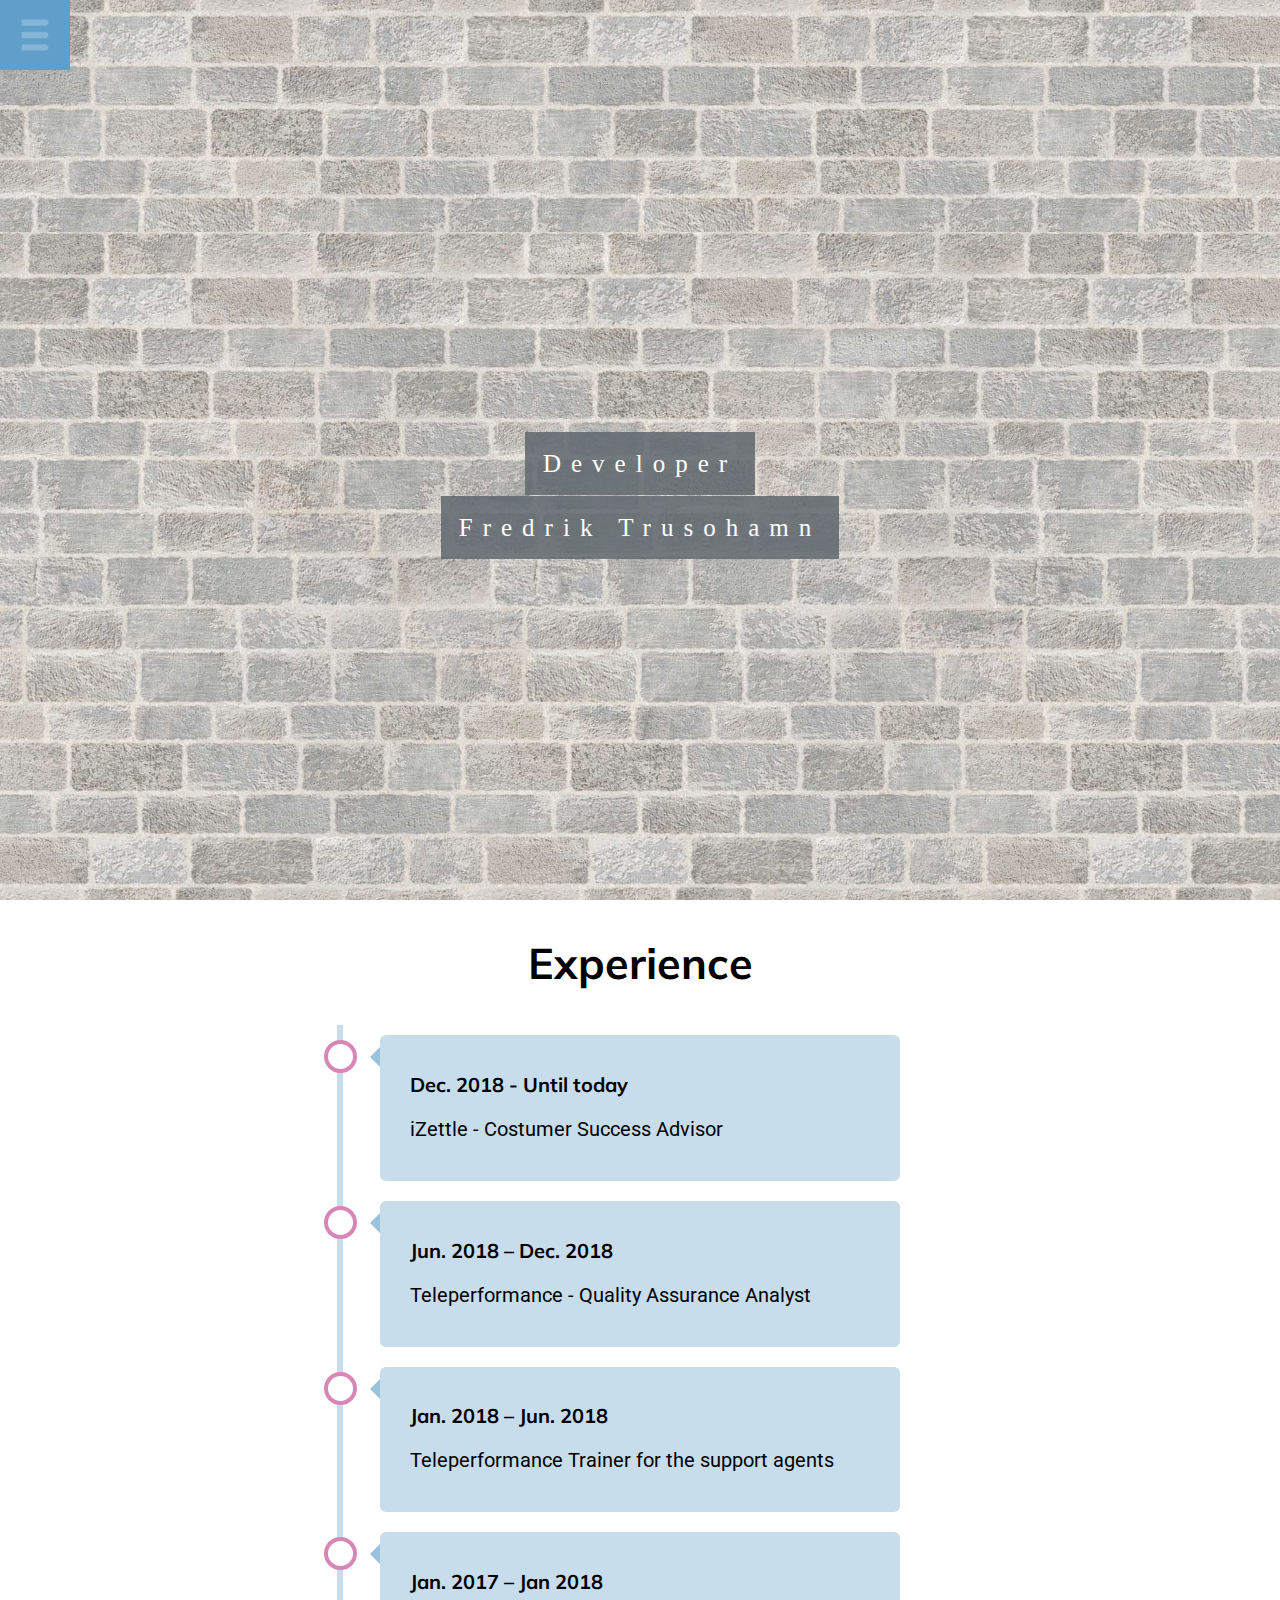
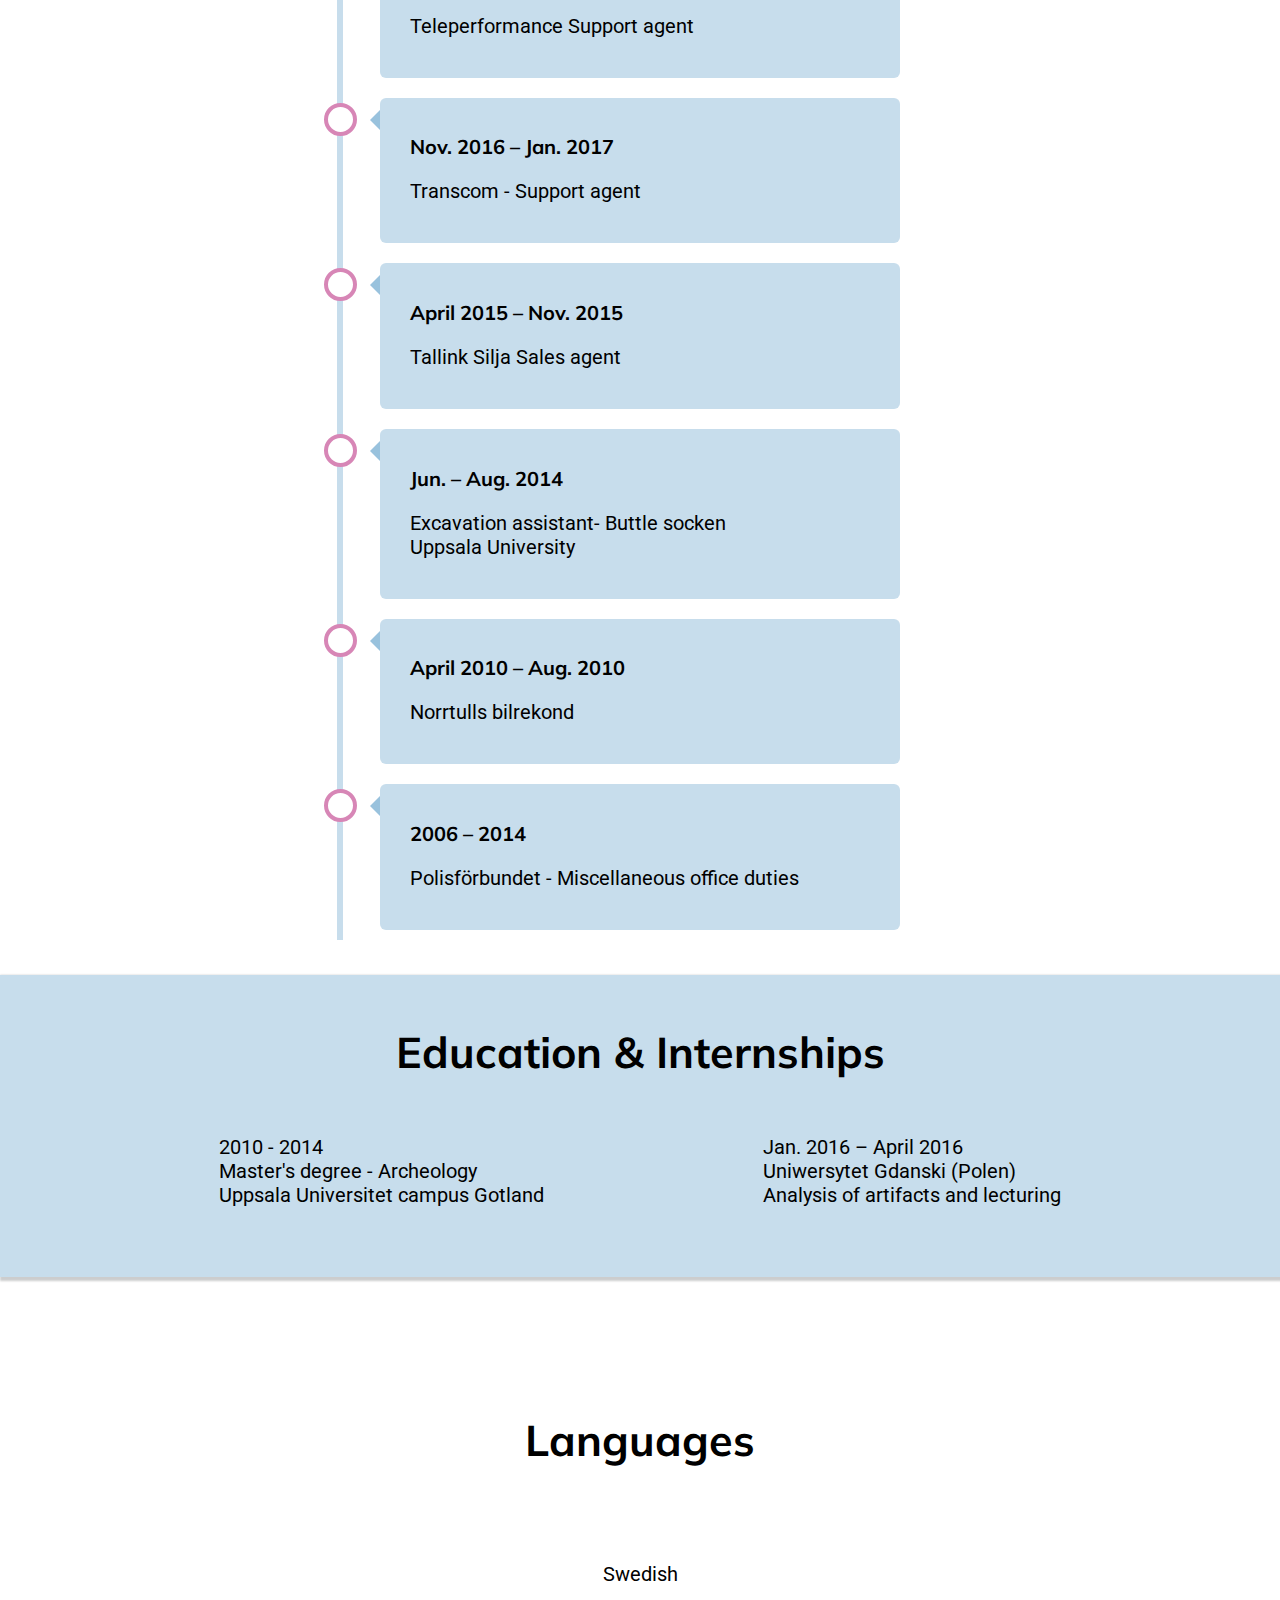
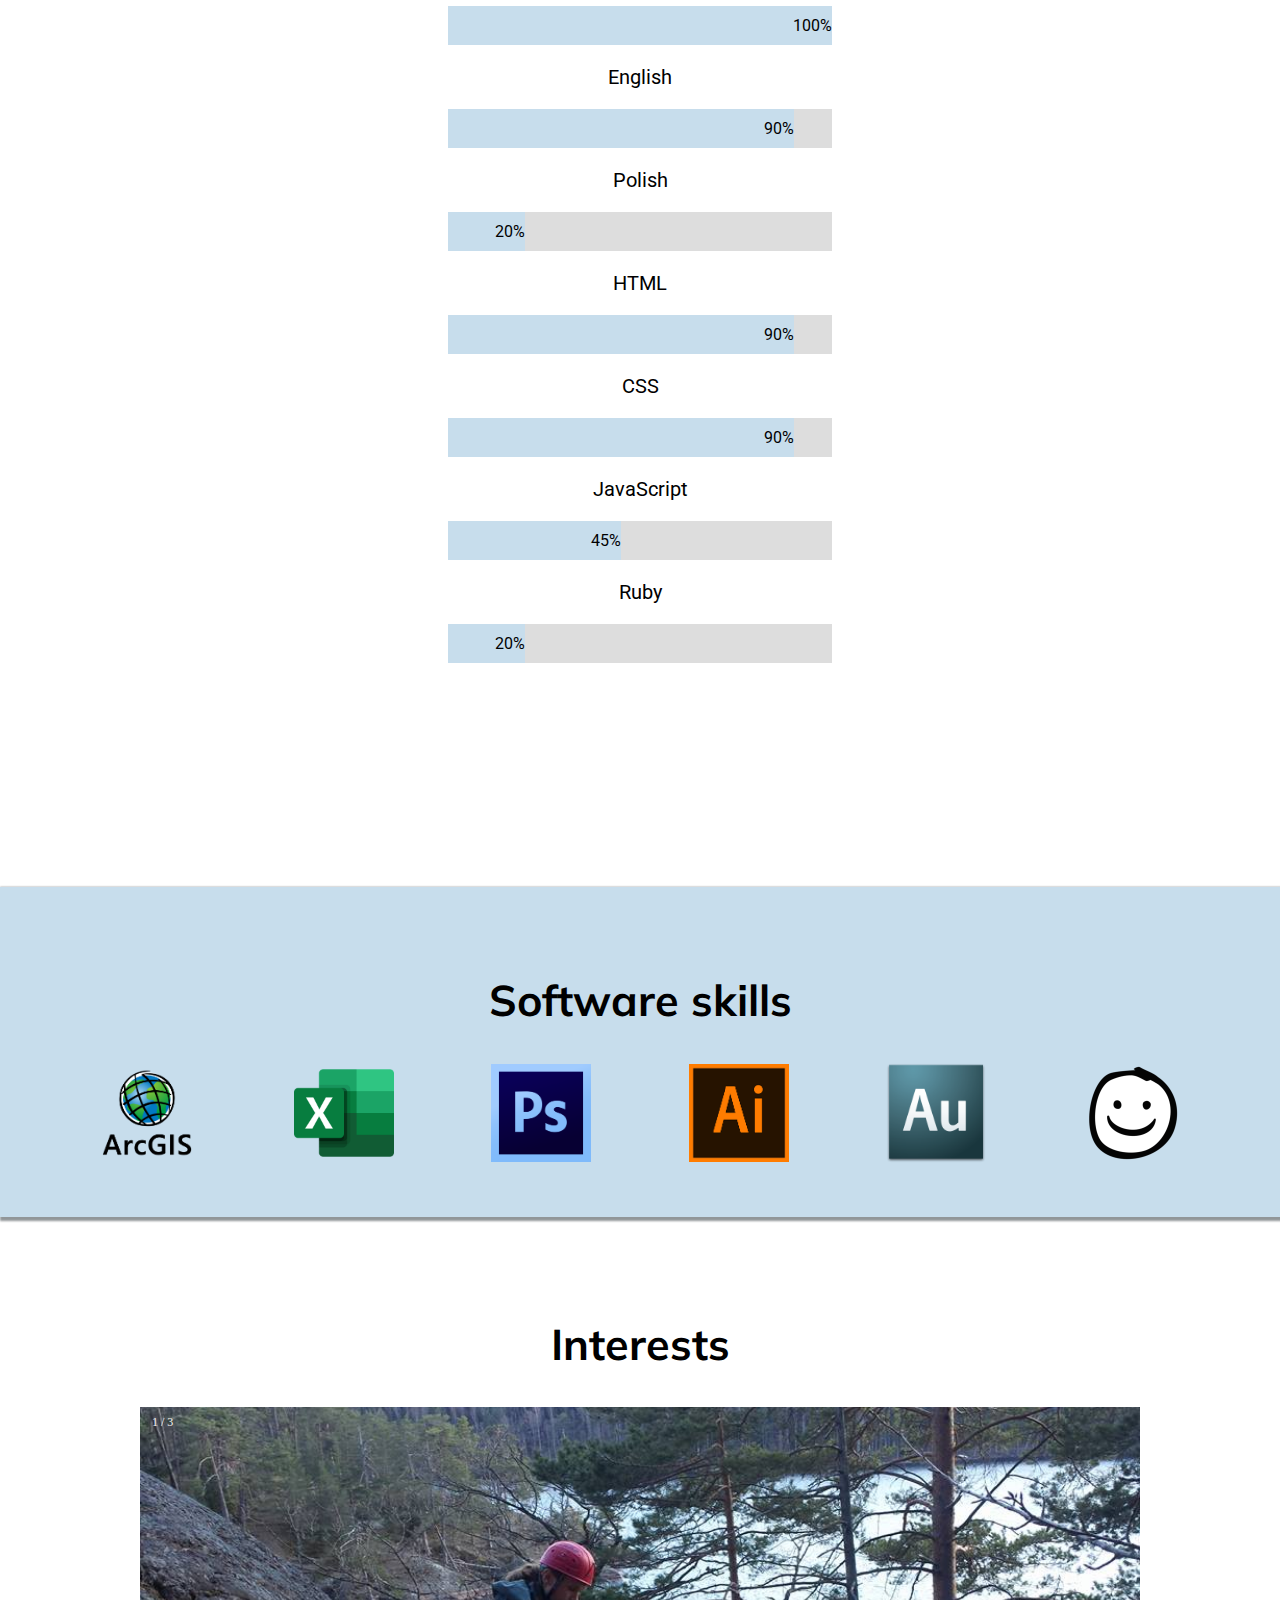
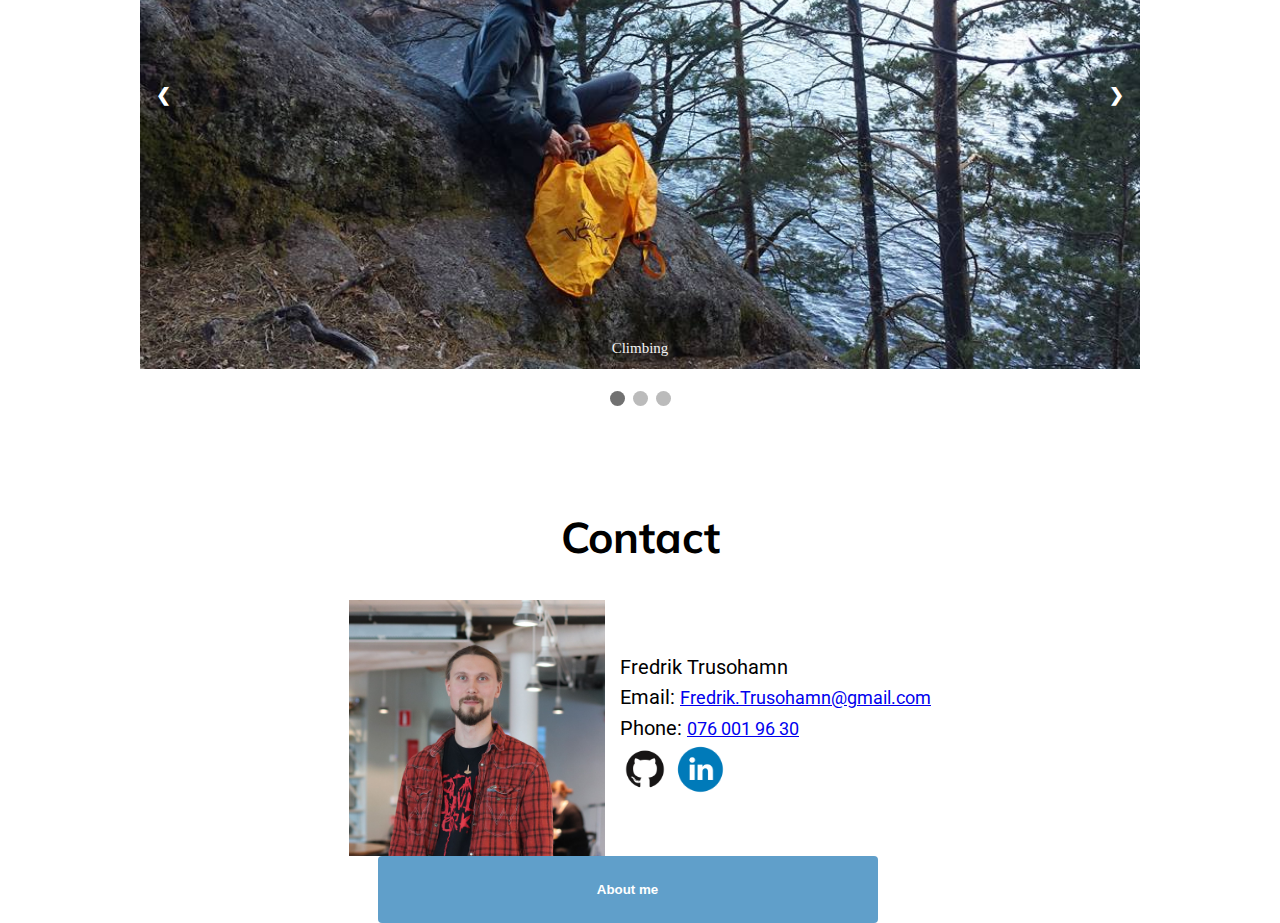
<file: index.html>
<!DOCTYPE html>
<html>

<head>
    <meta charset="utf-8">
    <title>Fredrik Trusohamn CV</title>
    <link rel="stylesheet" type="text/css" href="style.css">
    <link href="https://fonts.googleapis.com/css?family=Muli:400,900|Roboto:400;700|Righteous&display=swap"
        rel="stylesheet">
        <meta name="viewport" content="width=device-width, initial-scale=1.0">
    <meta name="description"
        content="A hard working guy with programmin experience and a great leader. Lives in Stockholm Sweden, read my CV for more info">
</head>
<body>
        <div class="dropdown" id="navbar">
                    <input type="image" src="img/hamburger_meny.png" height="70px" width="70px" onclick="dropDownF()"
                            class="dropBttn">
                    <div id="myDropdown" class="dropdown-content">
                            <a href="#experience">Experience</a>
                            <a href="#edu_intern">Education and Internships</a>
                            <a href="#lang_prog">Languages</a>
                            <a href="#software">Software</a>
                            <a href="#interests">Interests</a>
                            <a href="#contact">Contact</a>
                    </div>
        </div>
            <div class=bg>
                <div class=img_text>
                    <span class="border">Developer</span>
                    <br>
                    <!--fix this--><br><br>
                    <span class="border">Fredrik Trusohamn</span>
                </div>
            </div>
            <div id=experience>
                    <h2>Experience</h2>
                    <div class=xp_list>
                        <div class="container right">
                            <div class="content">
                                <h2>Dec. 2018 - Until today</h2>
                                <p>iZettle - Costumer Success Advisor</p>
                            </div>
                        </div>
                        <div class="container right">
                            <div class="content">
                                <h2>Jun. 2018 – Dec. 2018</h2>
                                <p>Teleperformance - Quality Assurance Analyst</p>
                            </div>
                        </div>
                        <div class="container right">
                            <div class="content">
                                <h2>Jan. 2018 – Jun. 2018</h2>
                                <p>Teleperformance Trainer for the support agents</p>
                            </div>
                        </div>
                        <div class="container right">
                            <div class="content">
                                <h2>Jan. 2017 – Jan 2018</h2>
                                <p>Teleperformance Support agent</p>
                            </div>
                        </div>
                        <div class="container right">
                            <div class="content">
                                <h2>Nov. 2016 – Jan. 2017</h2>
                                <p>Transcom - Support agent</p>
                            </div>
                        </div>
                        <div class="container right">
                            <div class="content">
                                <h2>April 2015 – Nov. 2015</h2>
                                <p>Tallink Silja Sales agent</p>
                            </div>
                        </div>
                        <div class="container right">
                            <div class="content">
                                <h2>Jun. – Aug. 2014</h2>
                                <p>Excavation assistant- Buttle socken<br>Uppsala University</p>
                            </div>
                        </div>
                        <div class="container right">
                            <div class="content">
                                <h2>April 2010 – Aug. 2010</h2>
                                <p>Norrtulls bilrekond</p>
                            </div>
                        </div>
                        <div class="container right">
                            <div class="content">
                                <h2>2006 – 2014</h2>
                                <p>Polisförbundet - Miscellaneous office duties</p>
                            </div>
                        </div>
                    </div>
                        <div id=edu_intern>
                                <h2>Education & Internships</h2>
                                <div class=edu_row>
                                    <div class="edu g1">
                                        <p>2010 - 2014 <br>
                                            Master's degree - Archeology<br>
                                            Uppsala Universitet campus Gotland<br></p>
                                    </div>
                                    <div class="edu g2">
                                        <p>Jan. 2016 – April 2016 <br>
                                            Uniwersytet Gdanski (Polen) <br>
                                            Analysis of artifacts and lecturing</p>
                                    </div>
                                </div>
                            </div>
                            <div id=lang_prog>
                                <h2>Languages</h2>
                                <p id=lang>
                                    <p>Swedish</p>
                                    <div class="container_lang">
                                        <div class="skills swe">100%</div>
                                    </div>
                                    <p>English</p>
                                    <div class="container_lang">
                                        <div class="skills eng">90%</div>
                                    </div>
                                    <p>Polish</p>
                                    <div class="container_lang">
                                        <div class="skills pol">20%</div>
                                    </div>
                                    <p>HTML</p>
                                    <div class="container_lang">
                                        <div class="skills html">90%</div>
                                    </div>
                                    <p>CSS</p>
                                    <div class="container_lang">
                                        <div class="skills CSS">90%</div>
                                    </div>
                                    <p>JavaScript</p>
                                    <div class="container_lang">
                                        <div class="skills JavaS">45%</div>
                                    </div>
                                    <p>Ruby</p>
                                    <div class="container_lang">
                                        <div class="skills ruby">20%</div>
                                    </div>
            
                                </p>
                            </div>
                            <div id=software>
                                <h2>Software skills</h2>
                                <div class=soft_grid>
                                    <div class=sg1><img src="img/ArcGIS_logo.png" width="100px"> </div>
                                    <div class=sg2><img src="img/excel_logo.png" width="100px"> </div>
                                    <div class=sg3><img src="img/photoshop_logo.png" width="100px"> </div>
                                    <div class=sg4><img src="img/illustrator_logo.png" width="100px"> </div>
                                    <div class=sg5><img src="img/audition_logo.png" width="100px"> </div>
                                    <div class=sg6><img src="img/balsamiq_logo.png" width="100px"> </div>
                                </div>
            
                            </div>
                            <div id=interests>
                                <h2>Interests</h2>
                                <div class="slideshow-container">
                                    <div class="mySlides fade">
                                        <div class="numbertext">1 / 3</div>
                                        <img src="img/img1.jpg" style="width:100%">
                                        <div class="text">Climbing</div>
                                    </div>
            
                                    <div class="mySlides fade">
                                        <div class="numbertext">2 / 3</div>
                                        <img src="img/img2.jpg" style="width:100%">
                                        <div class="text">Biking</div>
                                    </div>
            
                                    <div class="mySlides fade">
                                        <div class="numbertext">3 / 3</div>
                                        <img src="img/img3.jpg" style="width:100%">
                                        <div class="text">Guitars</div>
                                    </div>
            
                                    <a class="prev" onclick="plusSlides(-1)">&#10094;</a>
                                    <a class="next" onclick="plusSlides(1)">&#10095;</a>
                                </div>
                                <br>
            
                                <div style="text-align:center">
                                    <span class="dot" onclick="currentSlide(1)"></span>
                                    <span class="dot" onclick="currentSlide(2)"></span>
                                    <span class="dot" onclick="currentSlide(3)"></span>
                                </div>
                                <script>
            
                                </script>
                                <div id=contact>
                                    <h2>Contact</h2>
                                    <div class=foot_container>
                                        <img src="img/headshot.jpg" style="width: 20%">
                                        <p>Fredrik Trusohamn <br>
                                            Email: <a href="mailto:fredrik.trusohamn@gmail.com?Subject=About your cv"
                                                target="_top">Fredrik.Trusohamn@gmail.com</a><br>
                                            Phone: <a href="tel:+46 76 001 96 30">076 001 96 30</a><br>
                                            <a href="https://github.com/Uikikr"><img src="img/GitHub.png" width="50 px"></a>
                                            <a href="https://www.linkedin.com/in/fredrik-trusohamn/"><img
                                                    src="img/linkedin-logo.png" width="50 px"></a>
                                        </p>
                                    </div>
                                </div>
                                <div id=about_20>
                                    <button id="about">About me</button>
                                    <div id="About_Modal" class="modal">
                                        <div class="modal-content" id="content_modal">
                                            <span class="close">&times;</span>
                                            <img src="img/headshot.jpg" style="width: 20%">
                                        </div> </div>
                                </div> </div> </div> </div> 
        
        <script type="text/JavaScript" src=script.js></script>
        </body>
        
        
        </html>
</file>
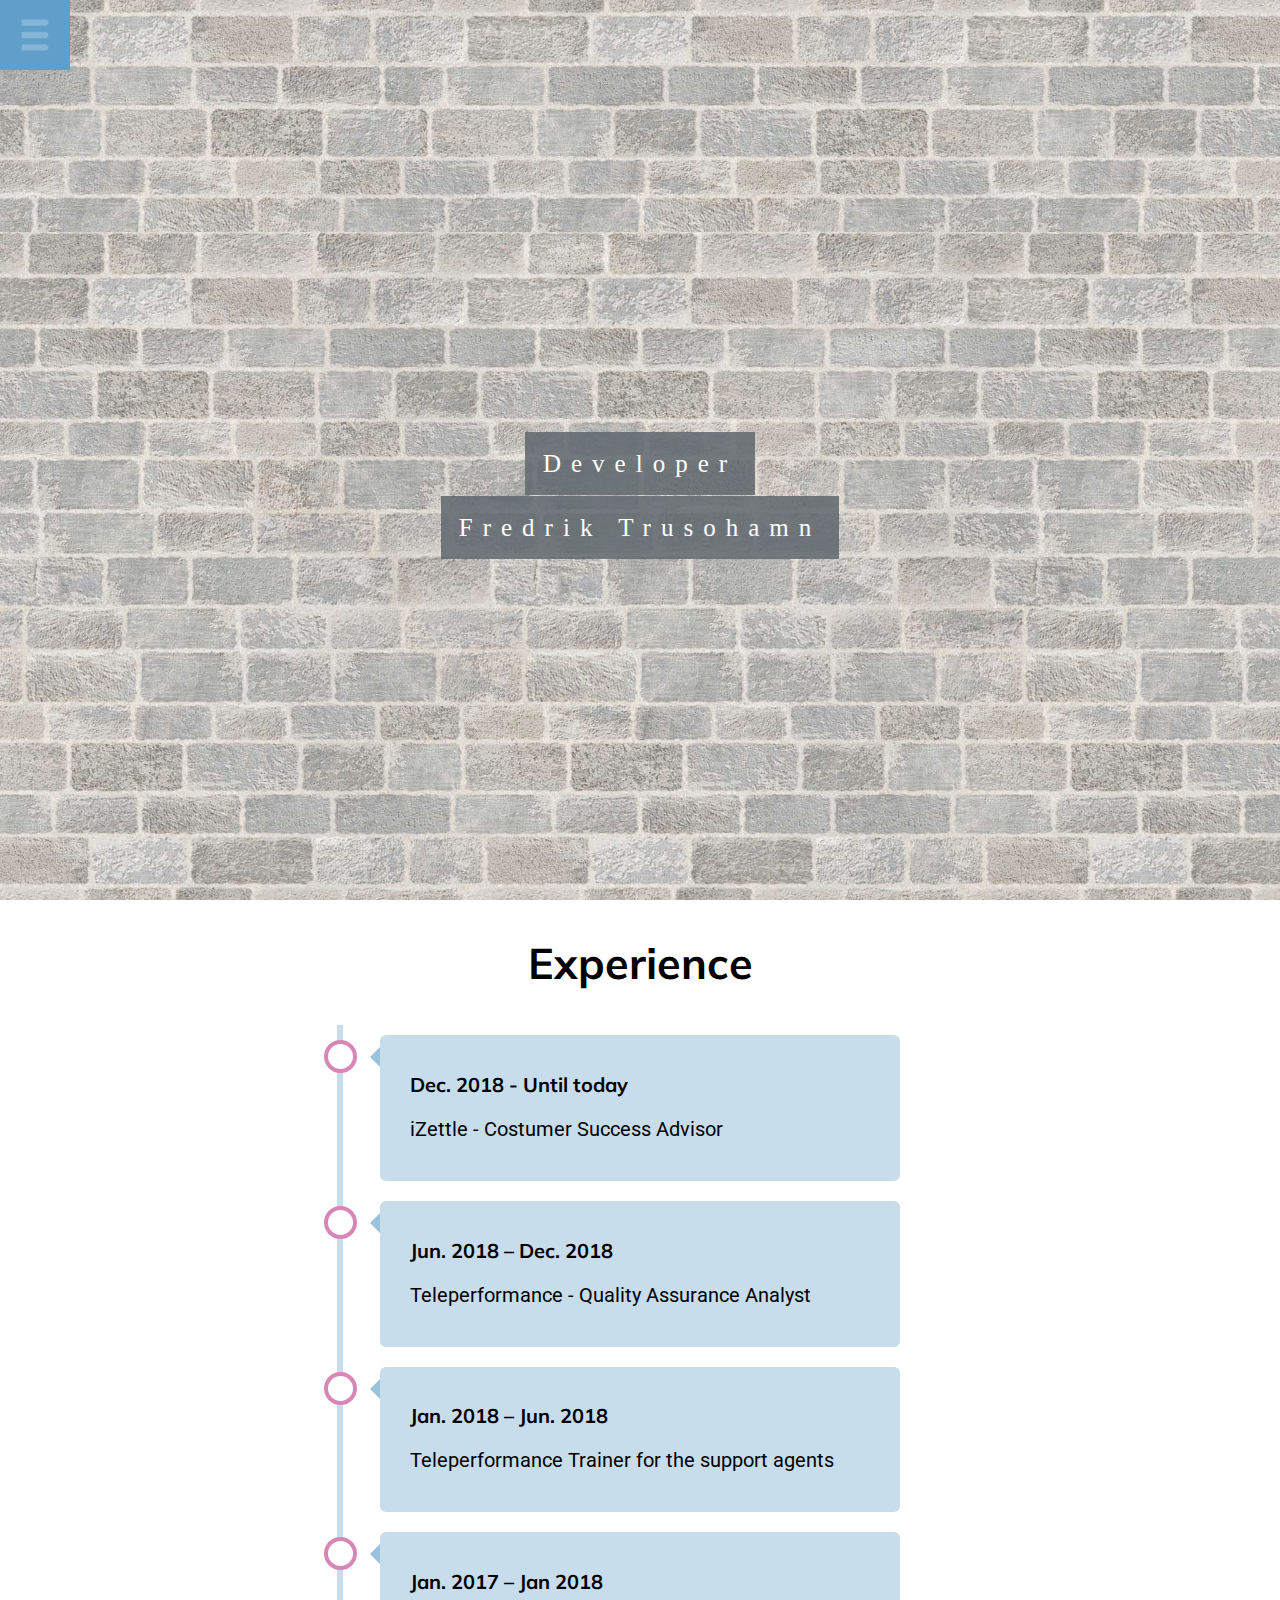
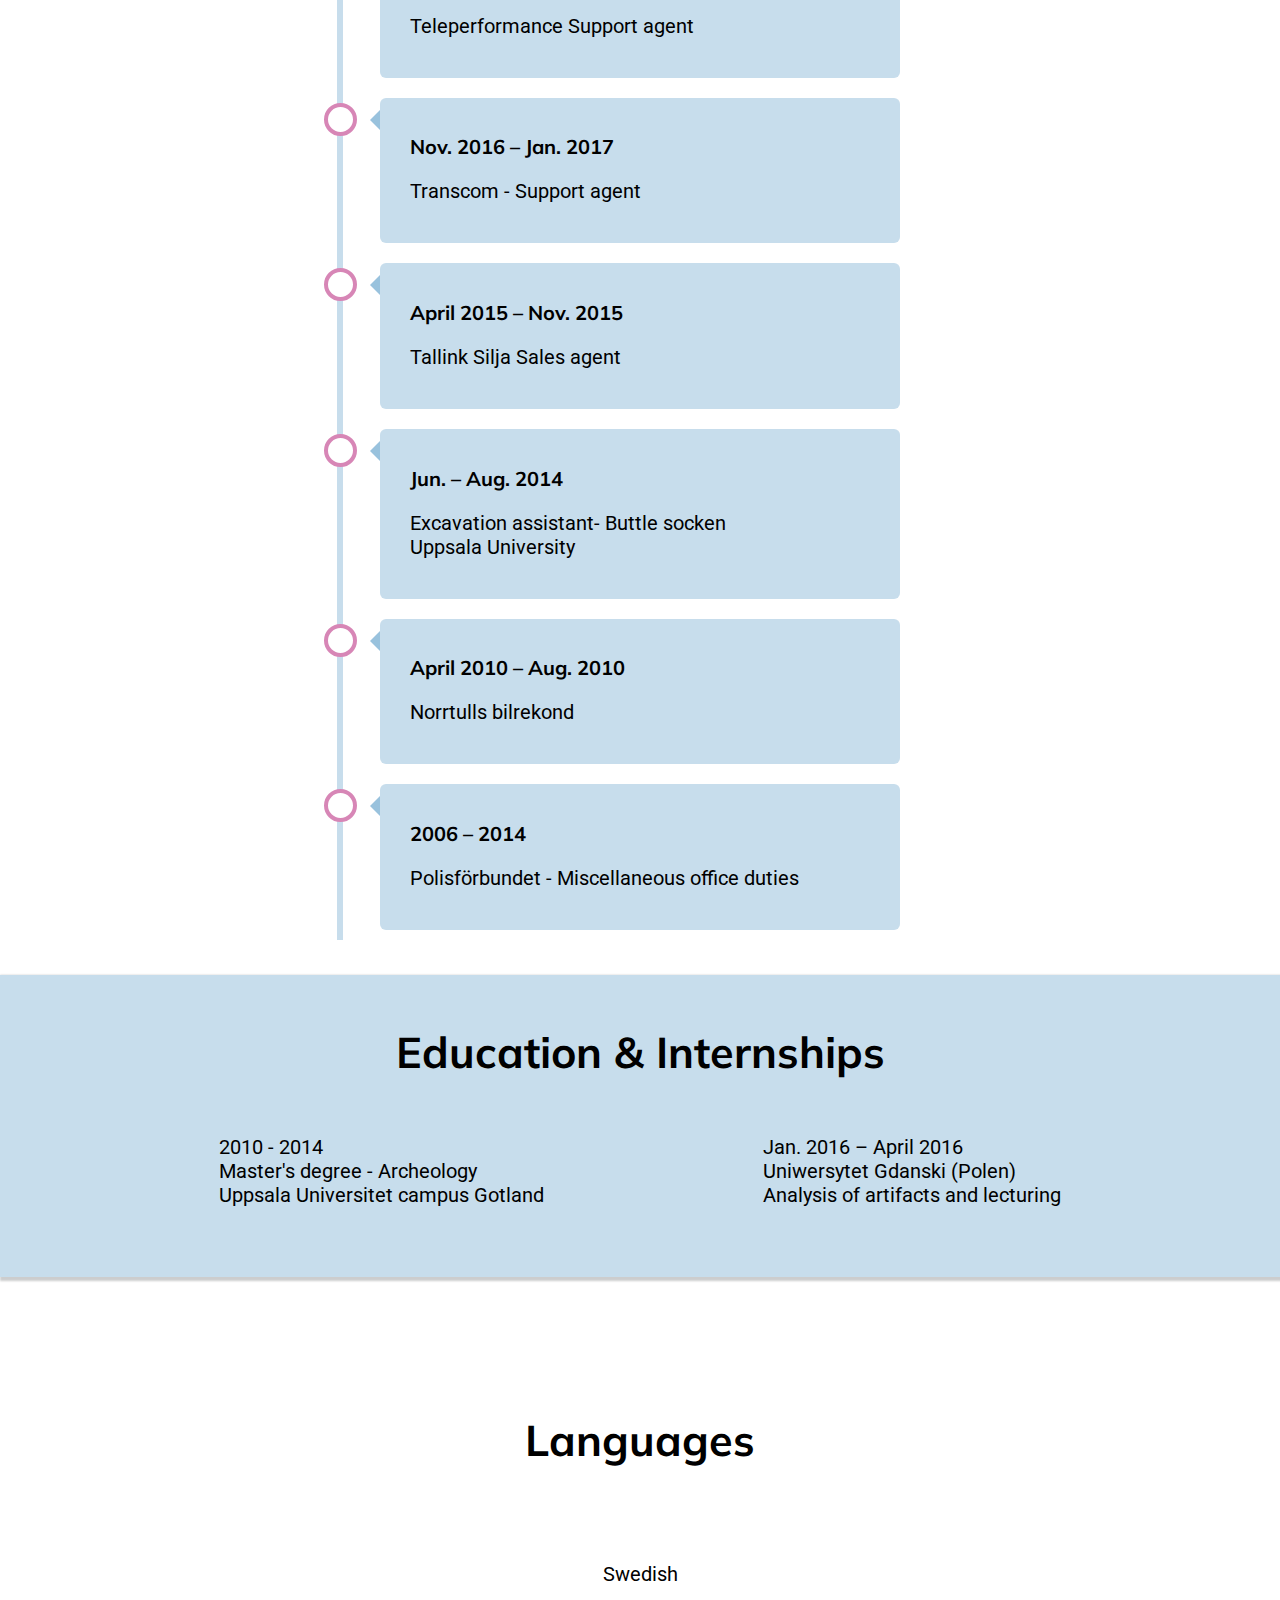
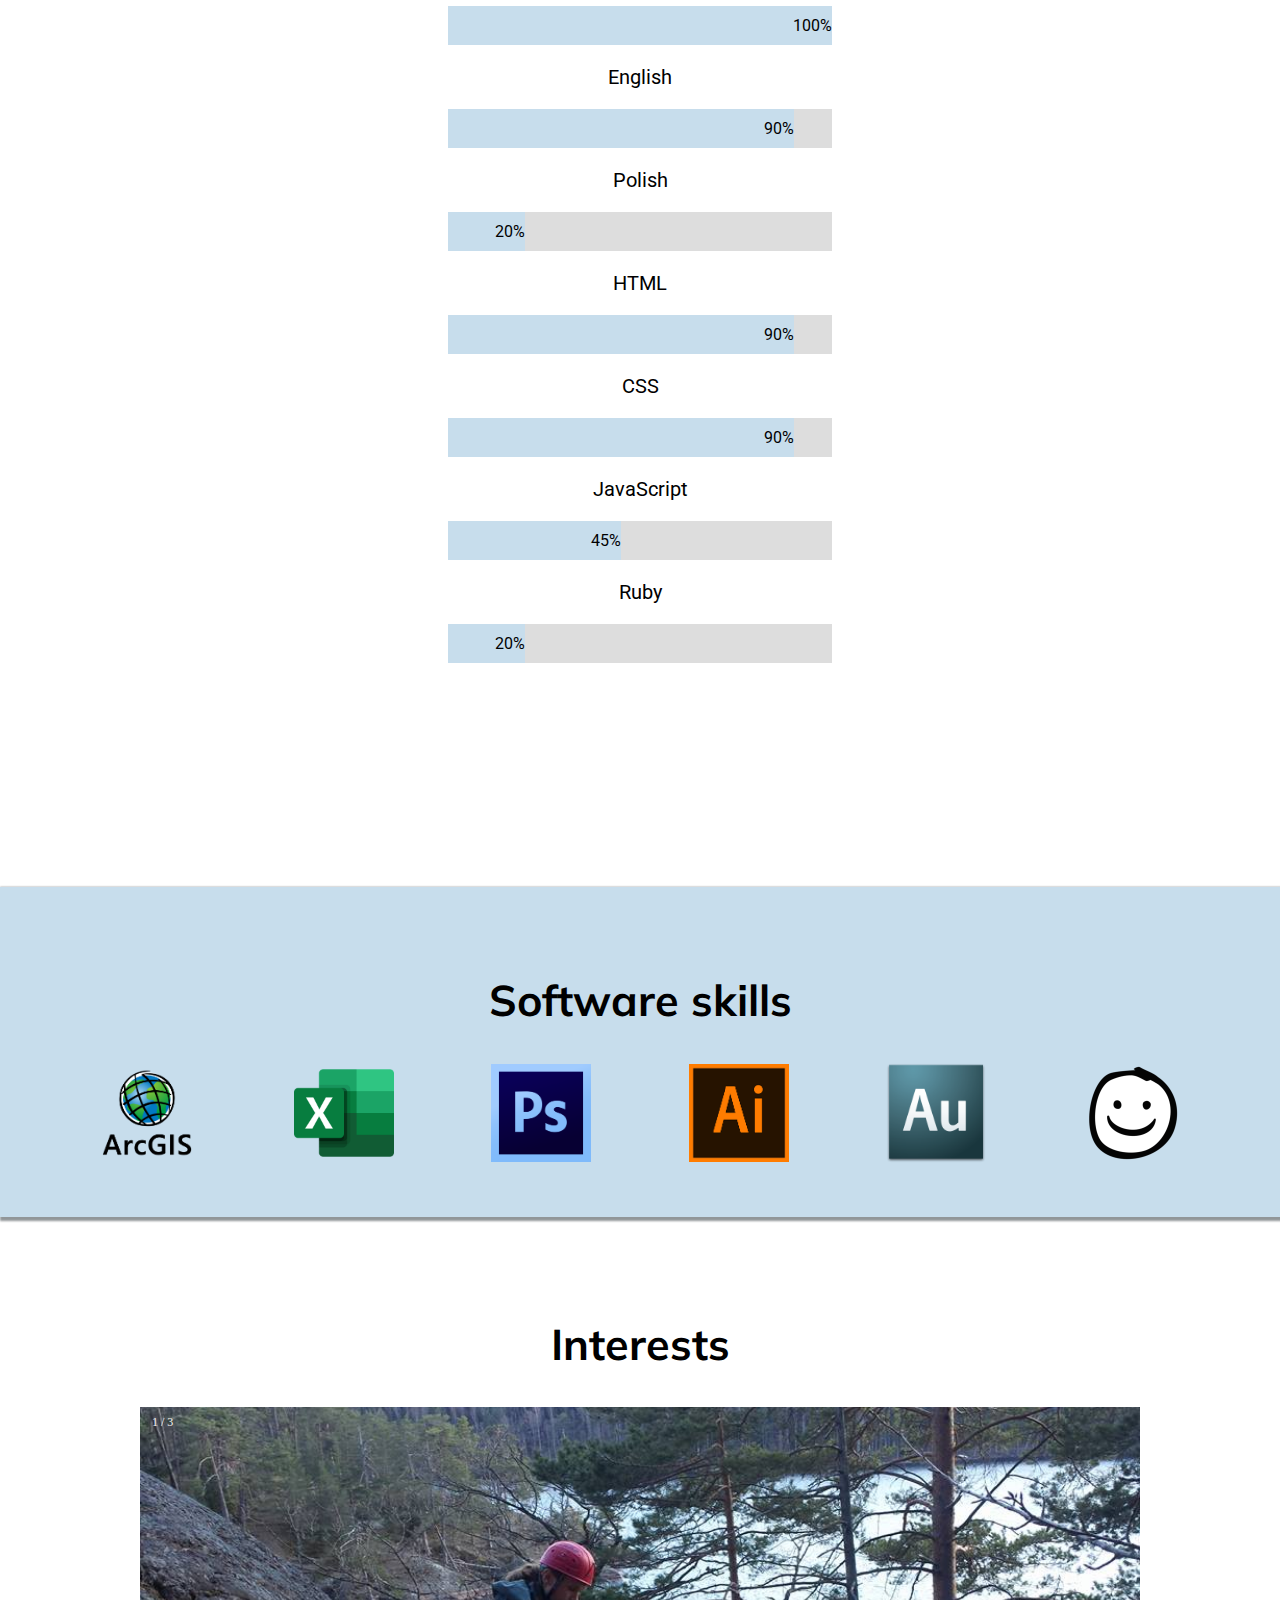
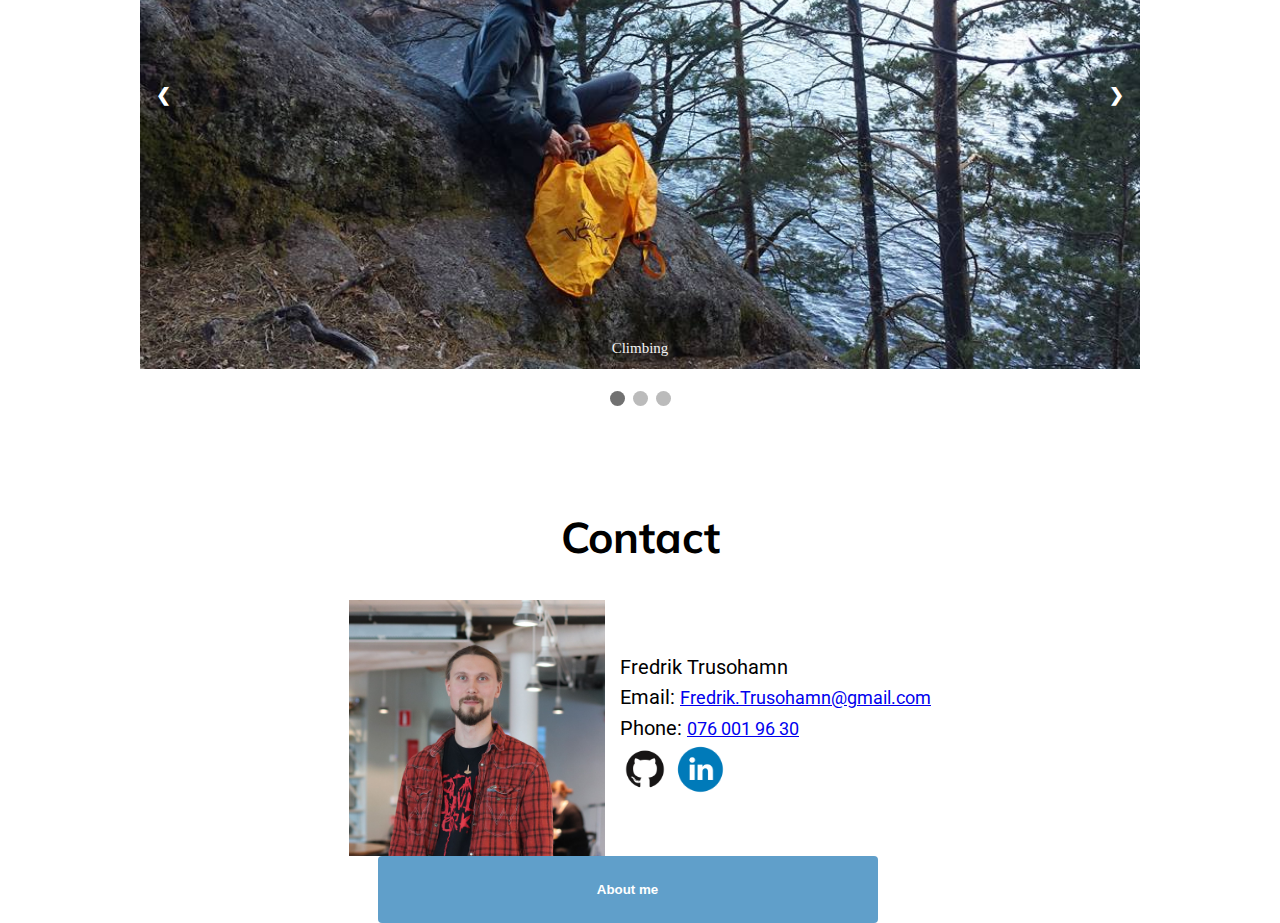
<file: test.html>
<!Doctype html>
<html>

<head>
    <meta charset="utf-8">
    <title>Fredrik Trusohamn CV</title>
    <link rel="stylesheet" type="text/css" href="style_2_0.css">
    <link href="https://fonts.googleapis.com/css?family=Muli:400,900|Roboto:400;700|Righteous&display=swap"
        rel="stylesheet">
    <meta name="viewport" content="width=device-width, initial-scale=1">
</head>

<body>
<div class="dropdown" id="navbar">
            <input type="image" src="img/hamburger_meny.png" height="70px" width="70px" onclick="dropDownF()"
                    class="dropBttn">
            <div id="myDropdown" class="dropdown-content">
                    <a href="#experience">Experience</a>
                    <a href="#edu_intern">Education and Internships</a>
                    <a href="#lang_prog">Languages</a>
                    <a href="#software">Software</a>
                    <a href="#interests">Interests</a>
                    <a href="#contact">Contact</a>
            </div>
</div>
    <div class=bg>
        <div class=img_text>
            <span class="border">Developer</span>
            <br>
            <!--fix this--><br><br>
            <span class="border">Fredrik Trusohamn</span>
        </div>
    </div>
    <div id=experience>
            <h2>Experience</h2>
            <div class=xp_list>
                <div class="container right">
                    <div class="content">
                        <h2>Dec. 2018 - Until today</h2>
                        <p>iZettle - Costumer Success Advisor</p>
                    </div>
                </div>
                <div class="container right">
                    <div class="content">
                        <h2>Jun. 2018 – Dec. 2018</h2>
                        <p>Teleperformance - Quality Assurance Analyst</p>
                    </div>
                </div>
                <div class="container right">
                    <div class="content">
                        <h2>Jan. 2018 – Jun. 2018</h2>
                        <p>Teleperformance Trainer for the support agents</p>
                    </div>
                </div>
                <div class="container right">
                    <div class="content">
                        <h2>Jan. 2017 – Jan 2018</h2>
                        <p>Teleperformance Support agent</p>
                    </div>
                </div>
                <div class="container right">
                    <div class="content">
                        <h2>Nov. 2016 – Jan. 2017</h2>
                        <p>Transcom - Support agent</p>
                    </div>
                </div>
                <div class="container right">
                    <div class="content">
                        <h2>April 2015 – Nov. 2015</h2>
                        <p>Tallink Silja Sales agent</p>
                    </div>
                </div>
                <div class="container right">
                    <div class="content">
                        <h2>Jun. – Aug. 2014</h2>
                        <p>Excavation assistant- Buttle socken<br>Uppsala University</p>
                    </div>
                </div>
                <div class="container right">
                    <div class="content">
                        <h2>April 2010 – Aug. 2010</h2>
                        <p>Norrtulls bilrekond</p>
                    </div>
                </div>
                <div class="container right">
                    <div class="content">
                        <h2>2006 – 2014</h2>
                        <p>Polisförbundet - Miscellaneous office duties</p>
                    </div>
                </div>
            </div>
                <div id=edu_intern>
                        <h2>Education & Internships</h2>
                        <div class=edu_row>
                            <div class="edu g1">
                                <p>2010 - 2014 <br>
                                    Master's degree - Archeology<br>
                                    Uppsala Universitet campus Gotland<br></p>
                            </div>
                            <div class="edu g2">
                                <p>Jan. 2016 – April 2016 <br>
                                    Uniwersytet Gdanski (Polen) <br>
                                    Analysis of artifacts and lecturing</p>
                            </div>
                        </div>
                    </div>
                    <div id=lang_prog>
                        <h2>Languages</h2>
                        <p id=lang>
                            <p>Swedish</p>
                            <div class="container_lang">
                                <div class="skills swe">100%</div>
                            </div>
                            <p>English</p>
                            <div class="container_lang">
                                <div class="skills eng">90%</div>
                            </div>
                            <p>Polish</p>
                            <div class="container_lang">
                                <div class="skills pol">20%</div>
                            </div>
                            <p>HTML</p>
                            <div class="container_lang">
                                <div class="skills html">90%</div>
                            </div>
                            <p>CSS</p>
                            <div class="container_lang">
                                <div class="skills CSS">90%</div>
                            </div>
                            <p>JavaScript</p>
                            <div class="container_lang">
                                <div class="skills JavaS">45%</div>
                            </div>
                            <p>Ruby</p>
                            <div class="container_lang">
                                <div class="skills ruby">20%</div>
                            </div>
    
                        </p>
                    </div>
                    <div id=software>
                        <h2>Software skills</h2>
                        <div class=soft_grid>
                            <div class=sg1><img src="img/ArcGIS_logo.png" width="100px"> </div>
                            <div class=sg2><img src="img/excel_logo.png" width="100px"> </div>
                            <div class=sg3><img src="img/photoshop_logo.png" width="100px"> </div>
                            <div class=sg4><img src="img/illustrator_logo.png" width="100px"> </div>
                            <div class=sg5><img src="img/audition_logo.png" width="100px"> </div>
                            <div class=sg6><img src="img/balsamiq_logo.png" width="100px"> </div>
                        </div>
    
                    </div>
                    <div id=interests>
                        <h2>Interests</h2>
                        <div class="slideshow-container">
                            <div class="mySlides fade">
                                <div class="numbertext">1 / 3</div>
                                <img src="img/img1.jpg" style="width:100%">
                                <div class="text">Climbing</div>
                            </div>
    
                            <div class="mySlides fade">
                                <div class="numbertext">2 / 3</div>
                                <img src="img/img2.jpg" style="width:100%">
                                <div class="text">Biking</div>
                            </div>
    
                            <div class="mySlides fade">
                                <div class="numbertext">3 / 3</div>
                                <img src="img/img3.jpg" style="width:100%">
                                <div class="text">Guitars</div>
                            </div>
    
                            <a class="prev" onclick="plusSlides(-1)">&#10094;</a>
                            <a class="next" onclick="plusSlides(1)">&#10095;</a>
                        </div>
                        <br>
    
                        <div style="text-align:center">
                            <span class="dot" onclick="currentSlide(1)"></span>
                            <span class="dot" onclick="currentSlide(2)"></span>
                            <span class="dot" onclick="currentSlide(3)"></span>
                        </div>
                        <script>
    
                        </script>
                        <div id=contact>
                            <h2>Contact</h2>
                            <div class=foot_container>
                                <img src="img/headshot.jpg" style="width: 20%">
                                <p>Fredrik Trusohamn <br>
                                    Email: <a href="mailto:fredrik.trusohamn@gmail.com?Subject=About your cv"
                                        target="_top">Fredrik.Trusohamn@gmail.com</a><br>
                                    Phone: <a href="tel:+46 76 001 96 30">076 001 96 30</a><br>
                                    <a href="https://github.com/Uikikr"><img src="img/GitHub.png" width="50 px"></a>
                                    <a href="https://www.linkedin.com/in/fredrik-trusohamn/"><img
                                            src="img/linkedin-logo.png" width="50 px"></a>
                                </p>
                            </div>
                        </div>
                        <div id=about_20>
                            <button id="about">About me</button>
                            <div id="About_Modal" class="modal">
                                <div class="modal-content" id="content_modal">
                                    <span class="close">&times;</span>
                                    <img src="img/headshot.jpg" style="width: 20%">
                                    
                                     </div> </div>
                                            </div> </div> </div> </div> 

<script type="text/JavaScript" src=script.js></script>
</body>


</html>
</file>
<file: style.css>
body,
html {
  height: 100%;
  width: auto;
  margin: 0;
}

/*Fonts*/

h2 {
  font-family: "Muli";
  font-size: 43px;
  text-align: center;
}

p {
  font-family: "Roboto";
  font-size: 20px;
}

a {
  font-family: "Roboto";
  font-size: 18px;
}

/*Meny*/

#navbar {
  position: fixed;
  top: 0;
  width: 100%;
  transition: top 0.3s;
}

/*The actual button*/
.dropBttn {
  padding: 16px;
  font-size: 16px;
  border: none;
  cursor: pointer;
  z-index: 10;
}

.dropBttn:hover {
  background-color: #609fca;
}

.dropdown {
  position: relative;
  display: inline-block;
  z-index: 10;
}

.dropdown-content {
  display: none;
  position: absolute;
  background-color: #ffffff;
  min-width: 160px;
  box-shadow: 0px 8px 16px 0px rgba(0, 0, 0, 0.2);
  z-index: 10;
}

.dropdown-content a {
  color: black;
  padding: 12px 16px;
  text-decoration: none;
  display: block;
  z-index: 10;
}

.dropdown-content a:hover {
  background-color: #ddd;
  z-index: 10;
}

.show {
  display: block;
  z-index: 10;
}

/*Hold image*/

.bg {
  background-image: url("background.jpg");
  height: 100%;
  opacity: 0.65;
  background-position: center;
  background-repeat: no-repeat;
  background-size: cover;
  position: relative;
  z-index: -1;
}

.img_text {
  position: absolute;
  left: 0;
  top: 50%;
  width: 100%;
  text-align: center;
}

.img_text span.border {
  background-color: rgba(11, 24, 32, 0.85);
  color: #fff;
  padding: 18px;
  font-size: 25px;
  letter-spacing: 10px;
}

/*Experience*/

.xp_list h2 {
  font-family: "Muli";
  font-size: 20px;
  text-align: left;
}

.xp_list {
  position: relative;
  max-width: 1200px;
  margin: 0 auto;
  box-sizing: border-box;
}

.xp_list::after {
  content: "";
  position: absolute;
  width: 6px;
  background-color: #c7ddec;
  top: 0;
  bottom: 0;
  left: 25%;
  margin-left: -3px;
}

.container {
  padding: 10px 40px;
  position: relative;
  background-color: inherit;
  width: 50%;
}

.container::after {
  content: "";
  position: absolute;
  width: 25px;
  height: 25px;
  right: -17px;
  background-color: white;
  border: 4px solid #d786b6;
  top: 15px;
  border-radius: 50%;
  z-index: 1;
}

.right {
  left: 25%;
}

.right::before {
  content: " ";
  height: 0;
  position: absolute;
  top: 22px;
  width: 0;
  z-index: 1;
  left: 30px;
  border: medium solid white;
  border-width: 10px 10px 10px 0;
  border-color: transparent #99c2dd transparent transparent;
}

.right::after {
  left: -16px;
}

.content {
  padding: 20px 30px;
  background-color: #c7ddec;
  position: relative;
  border-radius: 6px;
}

/*education and internship*/
#edu_intern {
  padding-bottom: 50px;
  background-color: #c7ddec;
  -webkit-box-shadow: 2px 2px 2px 2px #cccdce;
  box-shadow: 2px 2px 2px 2px #cccdce;
  height: auto;
  justify-content: center;
  width: 100%;
}

#edu_intern h2 {
  text-align: center;
  padding-top: 50px;
}

.edu_row {
  display: flex;
  flex-direction: row;
  justify-content: space-evenly;
  align-items: center;
  flex-wrap: wrap;
}

/*.edu {
    padding-left: 20px;
  }*/

#lang_prog {
  display: flex;
  flex-direction: column;
  justify-content: center;
  align-items: center;
  margin-top: 100px;
  padding-bottom: 184px;
}

.container_lang {
  width: 30%;
  background-color: #ddd;
}

/*softwareskills*/
.skills {
  text-align: right;
  padding-top: 10px;
  padding-bottom: 10px;
  color: Black;
  font-family: "Roboto";
}

.swe {
  width: 100%;
  background-color: #c7ddec;
}
.eng {
  width: 90%;
  background-color: #c7ddec;
}
.pol {
  width: 20%;
  background-color: #c7ddec;
}
.html {
  width: 90%;
  background-color: #c7ddec;
}
.CSS {
  width: 90%;
  background-color: #c7ddec;
}
.JavaS {
  width: 45%;
  background-color: #c7ddec;
}
.ruby {
  width: 20%;
  background-color: #c7ddec;
}

#software {
  padding-top: 50px;
  padding-bottom: 50px;
  text-align: center;
  justify-content: center;
  height: auto;
  background-color: #c7ddec;
  -webkit-box-shadow: 2px 2px 2px 2px #919699;
  box-shadow: 2px 2px 2px 2px #919699;
}
.soft_grid {
  display: flex;
  flex-direction: row;
  justify-content: space-evenly;
  align-items: center;
  flex-wrap: wrap;
}

/** slideshow*/
* {
  box-sizing: border-box;
}

#interests {
  margin-top: 100px;
  margin-bottom: 190px;
}

.slideshow-container {
  max-width: 1000px;
  position: relative;
  margin: auto;
}

.mySlides {
  display: none;
}

.prev,
.next {
  cursor: pointer;
  position: absolute;
  top: 50%;
  width: auto;
  margin-top: -22px;
  padding: 16px;
  color: white;
  font-weight: bold;
  font-size: 18px;
  transition: 0.6s ease;
  border-radius: 0 3px 3px 0;
  user-select: none;
}

.next {
  right: 0;
  border-radius: 3px 0 0 3px;
}

.prev:hover,
.next:hover {
  background-color: rgba(0, 0, 0, 0.8);
}

.text {
  color: #f2f2f2;
  font-size: 15px;
  padding: 8px 12px;
  position: absolute;
  bottom: 8px;
  width: 100%;
  text-align: center;
}

.numbertext {
  color: #f2f2f2;
  font-size: 12px;
  padding: 8px 12px;
  position: absolute;
  top: 0;
}

.dot {
  cursor: pointer;
  height: 15px;
  width: 15px;
  margin: 0 2px;
  background-color: #bbb;
  border-radius: 50%;
  display: inline-block;
  transition: background-color 0.6s ease;
}

.active,
.dot:hover {
  background-color: #717171;
}

.fade {
  -webkit-animation-name: fade;
  -webkit-animation-duration: 1.5s;
  animation-name: fade;
  animation-duration: 1.5s;
}

@-webkit-keyframes fade {
  from {
    opacity: 0.4;
  }
  to {
    opacity: 1;
  }
}

@keyframes fade {
  from {
    opacity: 0.4;
  }
  to {
    opacity: 1;
  }
}

/*footer*/

#contact {
  margin-top: 100px;
}

#contact h2 {
  text-align: center;
}

#about_20 {
  display: flex;
  flex-direction: row;
  justify-content: center;
  align-items: center;
}

#about {
  background-color: #609fca;
  color: #fff;
  border-radius: 4px;
  margin-right: 25px;
  padding: 0 12px;
  border: 1px #609fca;
  height: 67px;
  width: 500px;
  cursor: pointer;
  font-weight: bold;
}

.modal {
  display: none;
  position: fixed;
  z-index: 9999;
  left: 0;
  top: 0;
  width: 100%;
  height: 100%;
  overflow: auto;
  background-color: rgb(0, 0, 0);
  background-color: rgba(0, 0, 0, 0.4);
}

.modal-content {
  background-color: #fefefe;
  margin: 15% auto;
  padding: 20px;
  border: 1px solid #888;
  width: 80%;
}

.close {
  color: #aaa;
  float: right;
  font-size: 28px;
  font-weight: bold;
}

.close:hover,
.close:focus {
  color: black;
  text-decoration: none;
  cursor: pointer;
}

.foot_container {
  display: flex;
  flex-direction: row;
  justify-content: center;
  align-items: center;
}

.foot_container p {
  padding-left: 15px;
  line-height: 150%;
}

@media screen and (max-width: 800px) {
  body {
    width: 800px;
    max-width: 100%;
  }

  .xp_list::after {
    left: 31px;
  }

  .container {
    width: 100%;
    padding-left: 70px;
    padding-right: 25px;
  }

  .right {
    left: 0%;
  }
}
</file>
<file: style_2_0.css>
body,
html {
  height: 100%;
  width: auto;
  margin: 0;
}

/*Fonts*/

h2 {
  font-family: "Muli";
  font-size: 43px;
  text-align: center;
}

p {
  font-family: "Roboto";
  font-size: 20px;
}

a {
  font-family: "Roboto";
  font-size: 18px;
}

/*Meny*/

#navbar {
  position: fixed;
  top: 0;
  width: 100%;
  transition: top 0.3s;
}

/*The actual button*/
.dropBttn {
  padding: 16px;
  font-size: 16px;
  border: none;
  cursor: pointer;
  z-index: 10;
}

.dropBttn:hover {
  background-color: #609fca;
}

.dropdown {
  position: relative;
  display: inline-block;
  z-index: 10;
}

.dropdown-content {
  display: none;
  position: absolute;
  background-color: #ffffff;
  min-width: 160px;
  box-shadow: 0px 8px 16px 0px rgba(0, 0, 0, 0.2);
  z-index: 10;
}

.dropdown-content a {
  color: black;
  padding: 12px 16px;
  text-decoration: none;
  display: block;
  z-index: 10;
}

.dropdown-content a:hover {
  background-color: #ddd;
  z-index: 10;
}

.show {
  display: block;
  z-index: 10;
}

.bg {
  background-image: url("background.jpg");
  height: 100%;
  opacity: 0.65;
  background-position: center;
  background-repeat: no-repeat;
  background-size: cover;
  position: relative;
  z-index: -1;
}

.img_text {
  position: absolute;
  left: 0;
  top: 50%;
  width: 100%;
  text-align: center;
}

.img_text span.border {
  background-color: rgba(11, 24, 32, 0.85);
  color: #fff;
  padding: 18px;
  font-size: 25px;
  letter-spacing: 10px;
}

/*Experience*/

.xp_list h2 {
  font-family: "Muli";
  font-size: 20px;
  text-align: left;
}

.xp_list {
  position: relative;
  max-width: 1200px;
  margin: 0 auto;
  box-sizing: border-box;
}

.xp_list::after {
  content: "";
  position: absolute;
  width: 6px;
  background-color: #c7ddec;
  top: 0;
  bottom: 0;
  left: 25%;
  margin-left: -3px;
}

.container {
  padding: 10px 40px;
  position: relative;
  background-color: inherit;
  width: 50%;
}

.container::after {
  content: "";
  position: absolute;
  width: 25px;
  height: 25px;
  right: -17px;
  background-color: white;
  border: 4px solid #d786b6;
  top: 15px;
  border-radius: 50%;
  z-index: 1;
}

.right {
  left: 25%;
}

.right::before {
  content: " ";
  height: 0;
  position: absolute;
  top: 22px;
  width: 0;
  z-index: 1;
  left: 30px;
  border: medium solid white;
  border-width: 10px 10px 10px 0;
  border-color: transparent #99c2dd transparent transparent;
}

.right::after {
  left: -16px;
}

.content {
  padding: 20px 30px;
  background-color: #c7ddec;
  position: relative;
  border-radius: 6px;
}

/*education and internship*/
#edu_intern {
  padding-bottom: 50px;
  background-color: #c7ddec;
  -webkit-box-shadow: 2px 2px 2px 2px #cccdce;
  box-shadow: 2px 2px 2px 2px #cccdce;
  height: auto;
  justify-content: center;
  width: 100%;
}

#edu_intern h2 {
  text-align: center;
  padding-top: 50px;
}

.edu_row {
  display: flex;
  flex-direction: row;
  justify-content: space-evenly;
  align-items: center;
  flex-wrap: wrap;
}

/*.edu {
    padding-left: 20px;
  }*/

#lang_prog {
  display: flex;
  flex-direction: column;
  justify-content: center;
  align-items: center;
  margin-top: 100px;
  padding-bottom: 184px;
}

.container_lang {
  width: 30%;
  background-color: #ddd;
}

/*softwareskills*/
.skills {
  text-align: right;
  padding-top: 10px;
  padding-bottom: 10px;
  color: Black;
  font-family: "Roboto";
}

.swe {
  width: 100%;
  background-color: #c7ddec;
}
.eng {
  width: 90%;
  background-color: #c7ddec;
}
.pol {
  width: 20%;
  background-color: #c7ddec;
}
.html {
  width: 90%;
  background-color: #c7ddec;
}
.CSS {
  width: 90%;
  background-color: #c7ddec;
}
.JavaS {
  width: 45%;
  background-color: #c7ddec;
}
.ruby {
  width: 20%;
  background-color: #c7ddec;
}

#software {
  padding-top: 50px;
  padding-bottom: 50px;
  text-align: center;
  justify-content: center;
  height: auto;
  background-color: #c7ddec;
  -webkit-box-shadow: 2px 2px 2px 2px #919699;
  box-shadow: 2px 2px 2px 2px #919699;
}
.soft_grid {
  display: flex;
  flex-direction: row;
  justify-content: space-evenly;
  align-items: center;
  flex-wrap: wrap;
}

/** slideshow*/
* {
  box-sizing: border-box;
}

#interests {
  margin-top: 100px;
  margin-bottom: 190px;
}

.slideshow-container {
  max-width: 1000px;
  position: relative;
  margin: auto;
}

.mySlides {
  display: none;
}

.prev,
.next {
  cursor: pointer;
  position: absolute;
  top: 50%;
  width: auto;
  margin-top: -22px;
  padding: 16px;
  color: white;
  font-weight: bold;
  font-size: 18px;
  transition: 0.6s ease;
  border-radius: 0 3px 3px 0;
  user-select: none;
}

.next {
  right: 0;
  border-radius: 3px 0 0 3px;
}

.prev:hover,
.next:hover {
  background-color: rgba(0, 0, 0, 0.8);
}

.text {
  color: #f2f2f2;
  font-size: 15px;
  padding: 8px 12px;
  position: absolute;
  bottom: 8px;
  width: 100%;
  text-align: center;
}

.numbertext {
  color: #f2f2f2;
  font-size: 12px;
  padding: 8px 12px;
  position: absolute;
  top: 0;
}

.dot {
  cursor: pointer;
  height: 15px;
  width: 15px;
  margin: 0 2px;
  background-color: #bbb;
  border-radius: 50%;
  display: inline-block;
  transition: background-color 0.6s ease;
}

.active,
.dot:hover {
  background-color: #717171;
}

.fade {
  -webkit-animation-name: fade;
  -webkit-animation-duration: 1.5s;
  animation-name: fade;
  animation-duration: 1.5s;
}

@-webkit-keyframes fade {
  from {
    opacity: 0.4;
  }
  to {
    opacity: 1;
  }
}

@keyframes fade {
  from {
    opacity: 0.4;
  }
  to {
    opacity: 1;
  }
}

/*footer*/

#contact {
  margin-top: 100px;
}

#contact h2 {
  text-align: center;
}

#about_20 {
  display: flex;
  flex-direction: row;
  justify-content: center;
  align-items: center;
}

#about {
  background-color: #609fca;
  color: #fff;
  border-radius: 4px;
  margin-right: 25px;
  padding: 0 12px;
  border: 1px #609fca;
  height: 67px;
  width: 500px;
  cursor: pointer;
  font-weight: bold;
}

.modal {
  display: none;
  position: fixed;
  z-index: 9999;
  left: 0;
  top: 0;
  width: 100%;
  height: 100%;
  overflow: auto;
  background-color: rgb(0, 0, 0);
  background-color: rgba(0, 0, 0, 0.4);
}

.modal-content {
  background-color: #fefefe;
  margin: 15% auto;
  padding: 20px;
  border: 1px solid #888;
  width: 80%;
}

.close {
  color: #aaa;
  float: right;
  font-size: 28px;
  font-weight: bold;
}

.close:hover,
.close:focus {
  color: black;
  text-decoration: none;
  cursor: pointer;
}

.foot_container {
  display: flex;
  flex-direction: row;
  justify-content: center;
  align-items: center;
}

.foot_container p {
  padding-left: 15px;
  line-height: 150%;
}

@media screen and (max-width: 800px) {
  body {
    width: 800px;
    max-width: 100%;
  }

  .xp_list::after {
    left: 31px;
  }

  .container {
    width: 100%;
    padding-left: 70px;
    padding-right: 25px;
  }

  .right {
    left: 0%;
  }
}
</file>
